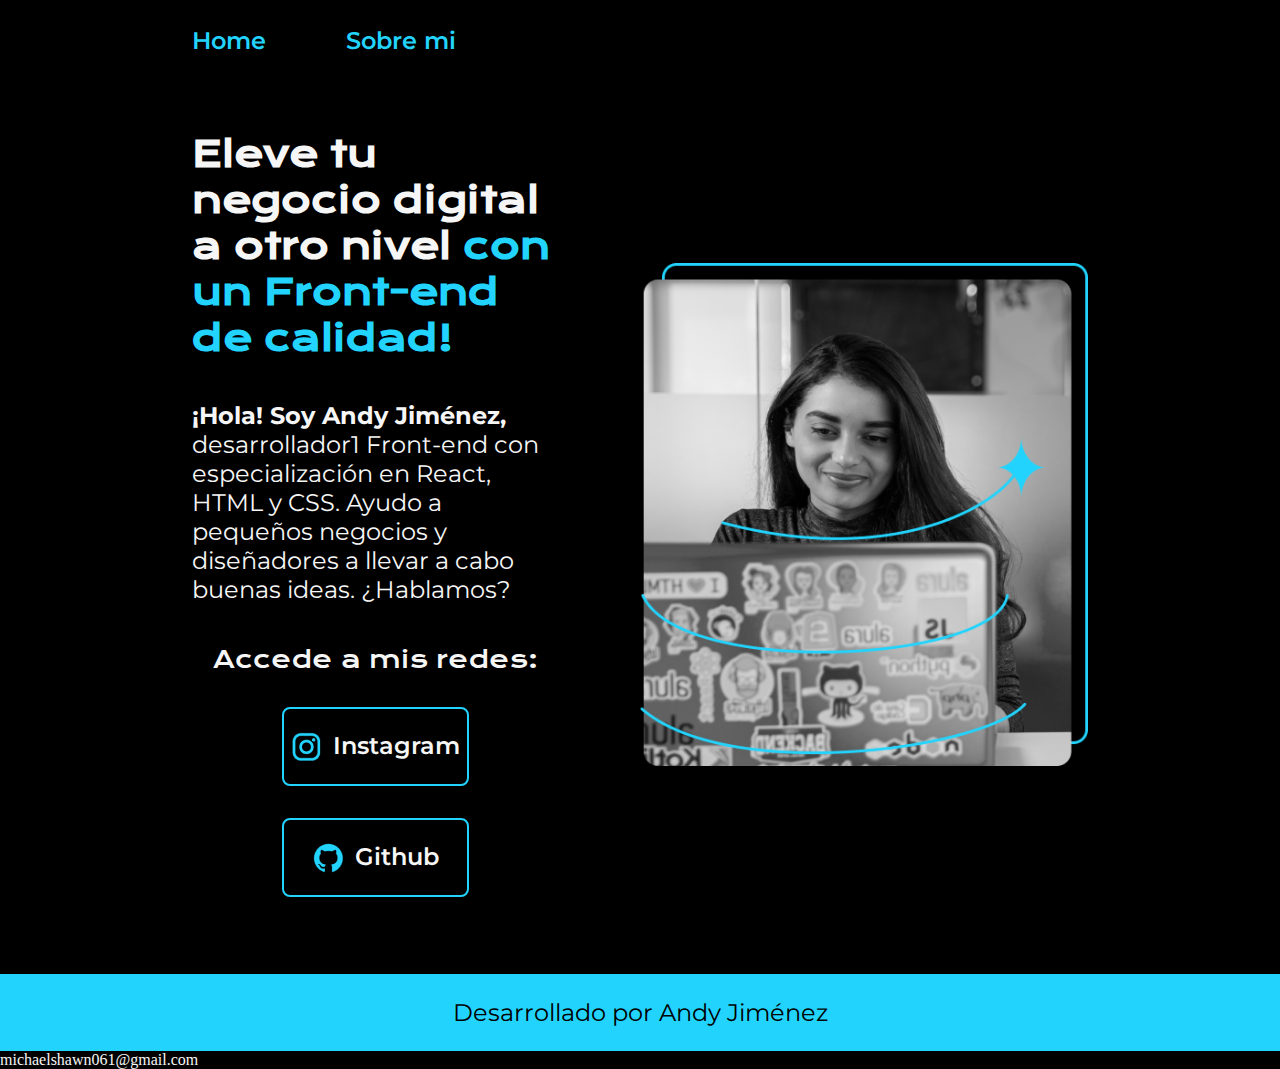
<file: index.html>
<!DOCTYPE html>
<html lang="en">
<head>
    <meta charset="UTF-8">
    <meta name="viewport" content="width=device-width, initial-scale=1.0">
    <title>Portafolio</title>
    <link rel="stylesheet" href="styles/style.css">
</head>
<body>
    <header class="header">
        <nav class="header_menu">
            <a class="header_menu_link" href="index.html">Home</a>
            <a class="header_menu_link" href="about.html">Sobre mi</a>
        </nav>
    </header>
    <main class="presentacion">
        <section class="presentacion_contenido">
            <h1 class="presentacion_contenido_titulo">Eleve tu negocio digital a otro nivel <strong class="titulo-destaque">con un Front-end de calidad!</strong> </h1>
            <p class="presentacion_contenido_texto"><strong>¡Hola! Soy Andy Jiménez,</strong> desarrollador1 Front-end con especialización en React, HTML y CSS.
             Ayudo a pequeños negocios y diseñadores a llevar a cabo buenas ideas. ¿Hablamos?
            </p>
            <div class="presentacion_enlaces">
                <h2 class="presentacion_enlaces_subtitulo">Accede a mis redes:</h2>
                <a class="presentacion_enlaces_link" href="https://www.instagram.com/">
                    <img src="assets/instagram.png" alt="icono de instagram"> Instagram</a>
                <a class="presentacion_enlaces_link" href="https://github.com/AndyAlexisJA11">
                    <img src="assets/github.png" alt="icono de github"> Github</a>
            </div>
        </section>
        <img class="presentacion_imagen" src="assets/Imagem.png" alt="Imagen de Ana trabajando">
    </main>
    <footer class="footer">
        <p>Desarrollado por Andy Jiménez</p>
    </footer>
</body>
</html>

michaelshawn061@gmail.com
</file>
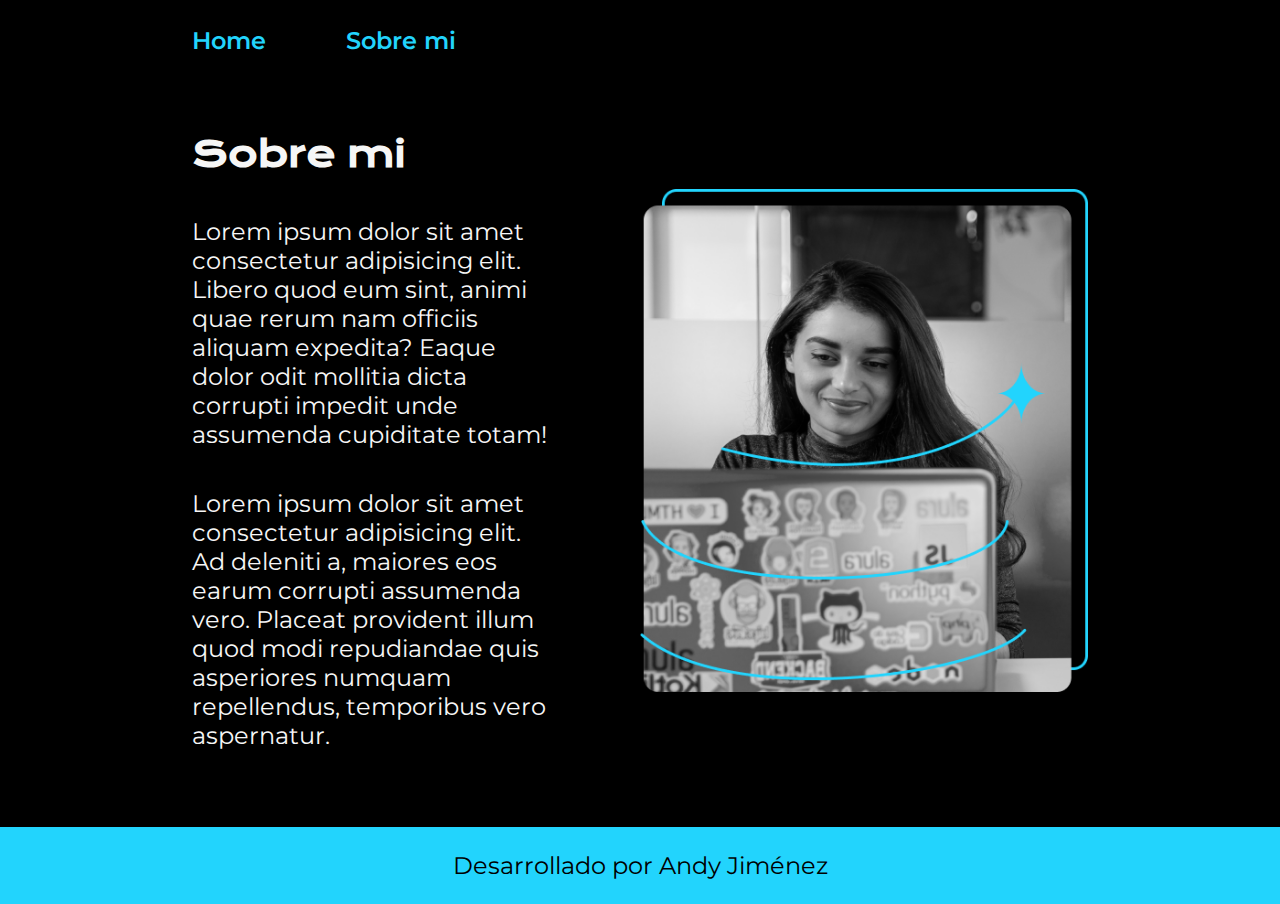
<file: about.html>
<!DOCTYPE html>
<html lang="es-mx">
<head>
    <meta charset="UTF-8">
    <meta name="viewport" content="width=device-width, initial-scale=1.0">
    <title>Sobre mi</title>
    <link rel="stylesheet" href="styles/style.css">
</head>
<body>
    <header class="header">
        <nav class="header_menu">
            <a class="header_menu_link" href="index.html">Home</a>
            <a class="header_menu_link" href="about.html">Sobre mi</a>
        </nav>
    </header>
    <main class="presentacion">
        <section class="presentacion_contenido">
            <h1 class="presentacion_contenido_titulo">Sobre mi</h1>
            <p class="presentacion_contenido_texto">Lorem ipsum dolor sit amet consectetur adipisicing elit. Libero quod eum sint, 
                animi quae rerum nam officiis aliquam expedita? Eaque dolor odit mollitia dicta
                 corrupti impedit unde assumenda cupiditate totam!</p>
            <p class="presentacion_contenido_texto">Lorem ipsum dolor sit amet consectetur adipisicing elit. Ad deleniti a, maiores
                eos earum corrupti assumenda vero. Placeat provident illum quod modi repudiandae 
                quis asperiores numquam repellendus, temporibus vero aspernatur.</p>
        </section>
        <img class="presentacion_imagen" src="assets/Imagem.png" alt="Imagen de Ana trabajando">
    </main>
    <footer class="footer">
        <p>Desarrollado por Andy Jiménez</p>
    </footer>
</body>
</html>
</file>
<file: styles/style.css>
@import url('https://fonts.googleapis.com/css2?family=Krona+One&family=Montserrat:ital,wght@0,100..900;1,100..900&display=swap');


/*con esto podemos aplicar variables en css y utilizarlas en nuestros estilos*/
:root{
    --color-primario: #000000;
    --color-secundario: #f6f6f6;
    --color-terciario: #22D4FD;
    --color-hover: #272727;

    --fuente-montserrat:  "Montserrat", sans-serif;
    --fuente-krona: "Krona One", sans-serif;
}

*{
    padding: 0;
    margin: 0;
}
body {
    background-color: var(--color-primario);
    color: var(--color-secundario);
    box-sizing: border-box;
}

.header {
    padding: 2% 0% 0% 15%;
}

.header_menu{
    display: flex;
    gap: 80px;
}

.header_menu_link{
    font-family: var(--fuente-montserrat);
    font-size: 1.5rem;
    font-weight: 600;
    color: var(--color-terciario);
    text-decoration: none;
}

.presentacion{
    display: flex;
    align-items: center;
    padding: 6% 15%;
    justify-content: space-between;
    gap: 82px;
}

.presentacion_contenido {
    width: 50%;
    display: flex;
    flex-direction: column;
    gap: 40px;
}

.presentacion_contenido_titulo {
    font-size: 2.25rem;
    font-family: var(--fuente-krona);
}

.titulo-destaque{
    color: var(--color-terciario);
}

.presentacion_contenido_texto {
    font-family: var(--fuente-montserrat);
    font-size: 1.5rem;
}

.presentacion_enlaces {
    display: flex;
    justify-content: space-between;
    flex-direction: column;
    align-items: center;
    gap: 32px;
}

.presentacion_enlaces_subtitulo{
    font-family: var(--fuente-krona);
    font-size: 1.5rem;
    font-weight: 400;
}

.presentacion_enlaces_link{
    width: 50%;
    text-align: center;
    padding: 21.5px 0;
    border-radius: 8px;
    font-family: var(--fuente-montserrat);
    font-size: 1.5rem;
    font-weight: 600;
    text-decoration: none;
    color: var(--color-secundario);
    border: 2px solid var(--color-terciario);
    display: flex;
    justify-content: center;
    gap: 10px;
}

.presentacion_enlaces_link:hover {
    background-color: var(--color-hover);
}

.presentacion_imagen {
    width: 50%;
}

.footer{
    background-color: var(--color-terciario);
    padding: 24px;
    color: var(--color-primario);
    text-align: center;
    font-family: var(--fuente-montserrat);
    font-size: 1.5rem;
    font-weight: 400;
}

@media (max-width: 1200px) {
    .header{
        padding: 10%;
    }

    .header_menu{
        justify-content: center;
    }
    .presentacion{
        flex-direction: column-reverse;
        padding: 5%;
    }

    .presentacion_contenido{
        width: auto;
    }
  }
</file>
